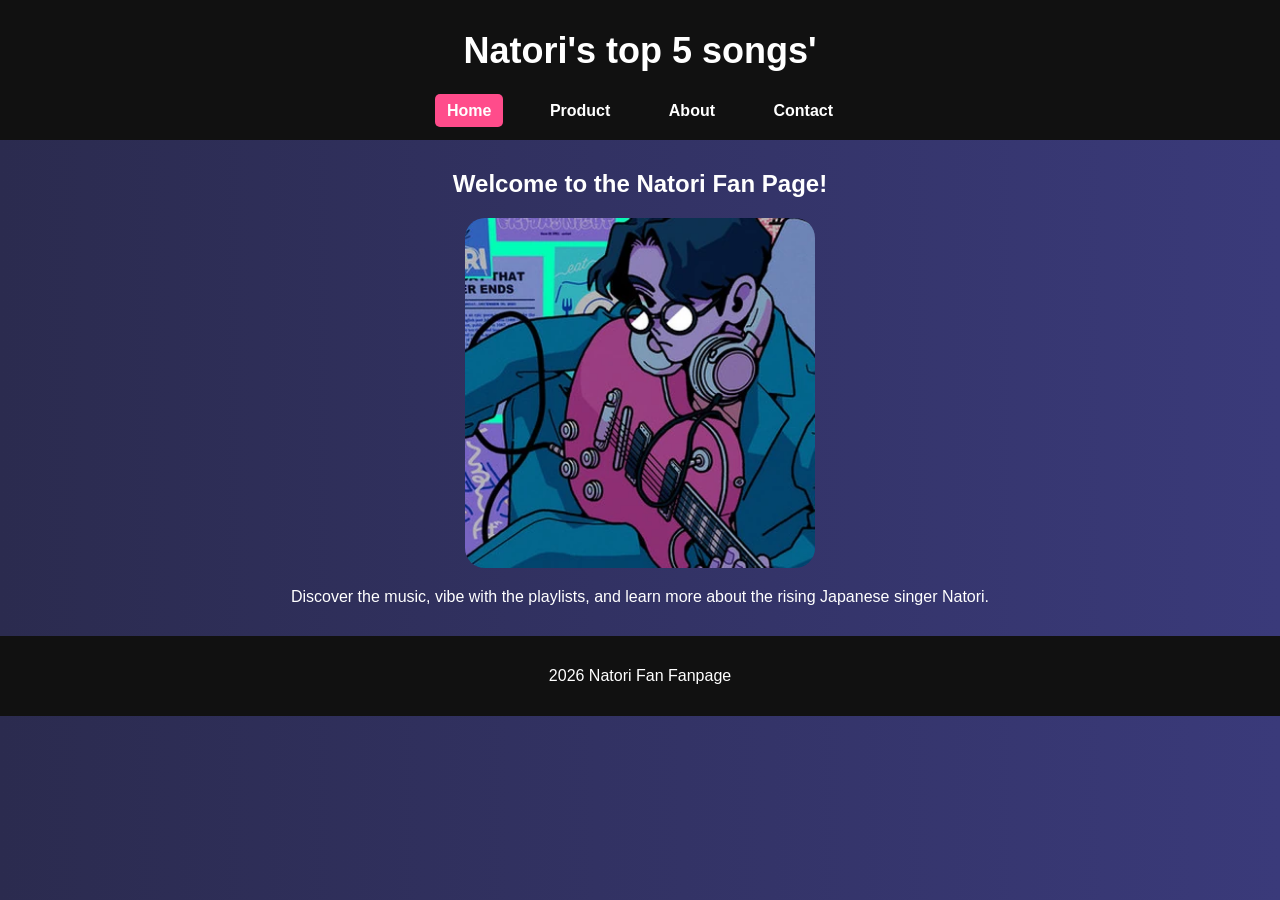
<file: index.html>
<!DOCTYPE html>
<html lang="en">
<head>
    <meta charset="UTF-8">
    <title>Natori Fan Page - Home</title>
    <link rel="stylesheet" href="index.css">
</head>
<body>

<header>
    <h1>Natori's top 5 songs'</h1>
    <nav>
        <a href="index.html" class="home">Home</a>
        <a href="product.html">Product</a>
        <a href="about.html">About</a>
        <a href="contact.html">Contact</a>
    </nav>
</header>

<main>
    <h2>Welcome to the Natori Fan Page!</h2>
    <img src="Natori_img.png">
    <p>Discover the music, vibe with the playlists, and learn more about the rising Japanese singer Natori.</p>
</main>

<footer>
    <p> 2026 Natori Fan Fanpage</p>
</footer>

</body>
</html>
</file>
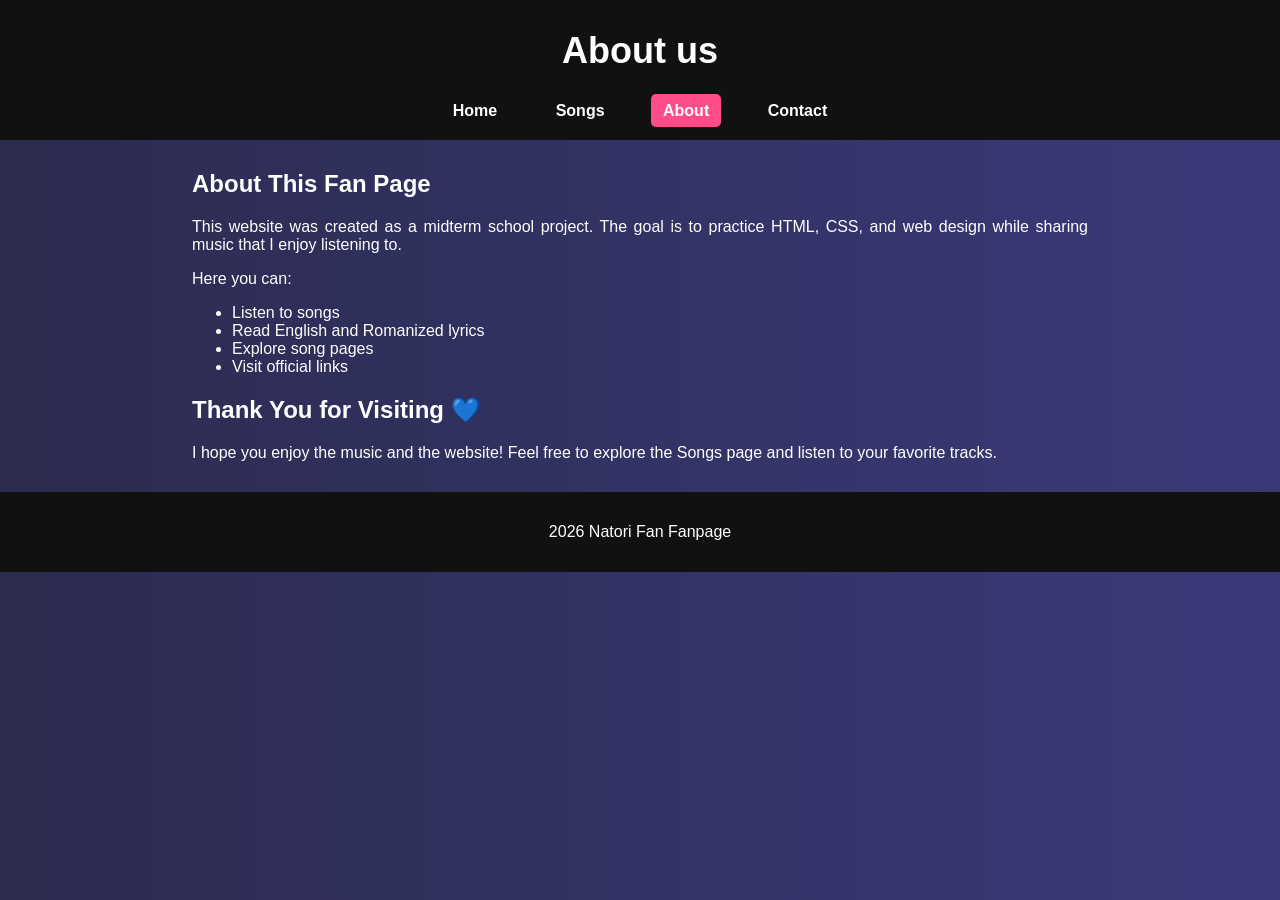
<file: about.html>
<!DOCTYPE html>
<html lang="en">
<head>
    <title>Natori Fan Page - About</title>
    <link rel="stylesheet" href="about.css">
</head>
<body>

<header>
    <h1>About us</h1>
    <nav>
        <a href="index.html">Home</a>
        <a href="product.html">Songs</a>
        <a href="about.html" class="about">About</a>
        <a href="contact.html">Contact</a>
    </nav>
</header>

<main>
    <section> 
        <h1>About This Fan Page</h1> 
        <p> 
            This website was created as a midterm school project. 
            The goal is to practice HTML, CSS, and web design while sharing music that I enjoy listening to. 
        </p> 

    <p> Here you can: </p> 

    <ul> 
        <li>Listen to songs</li> 
        <li>Read English and Romanized lyrics</li> 
        <li>Explore song pages</li> 
        <li>Visit official links</li> 
    </ul> 
    </section> 

    <section> 
        <h1>Thank You for Visiting 💙</h1> 
        <p> 
            I hope you enjoy the music and the website! Feel free to explore the Songs page and listen to your favorite tracks. 
        </p> 
    </section>
</main>

<footer>
    <p>2026 Natori Fan Fanpage</p>
</footer>

</body>
</html>
</file>
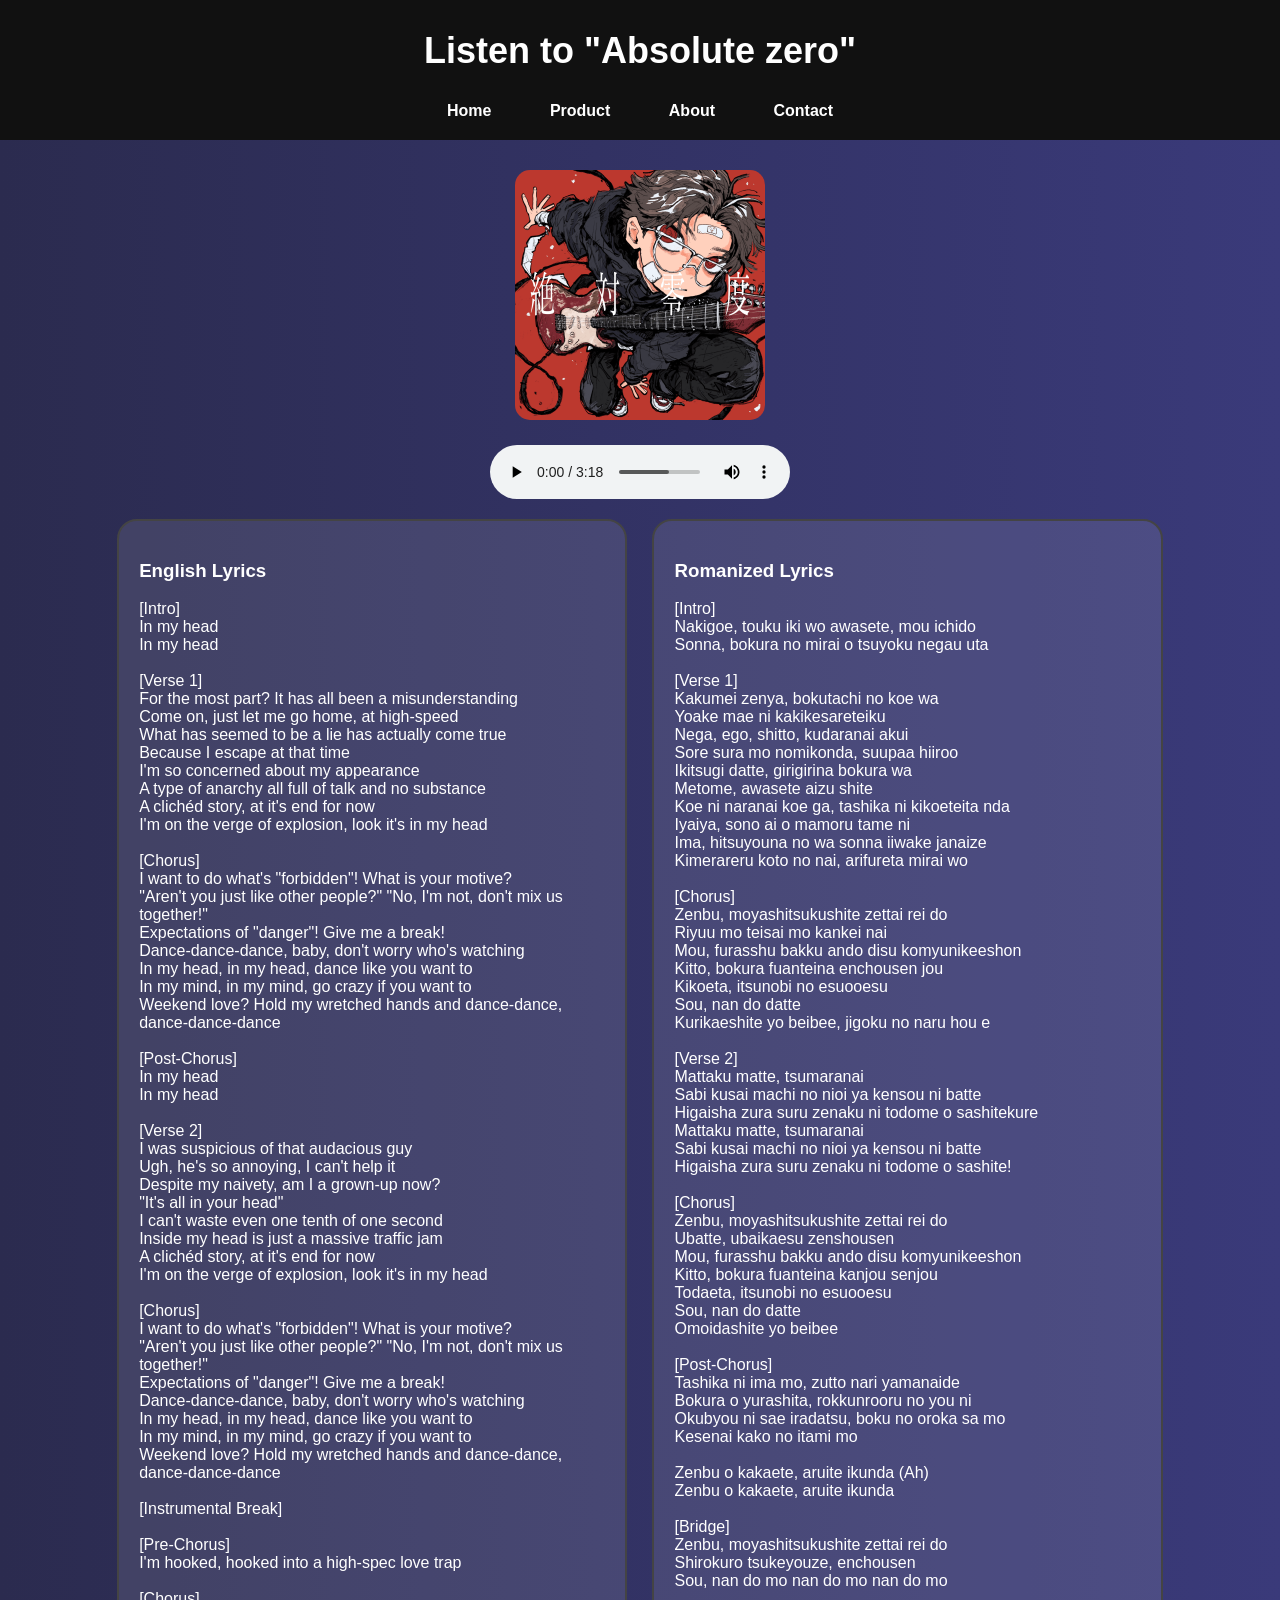
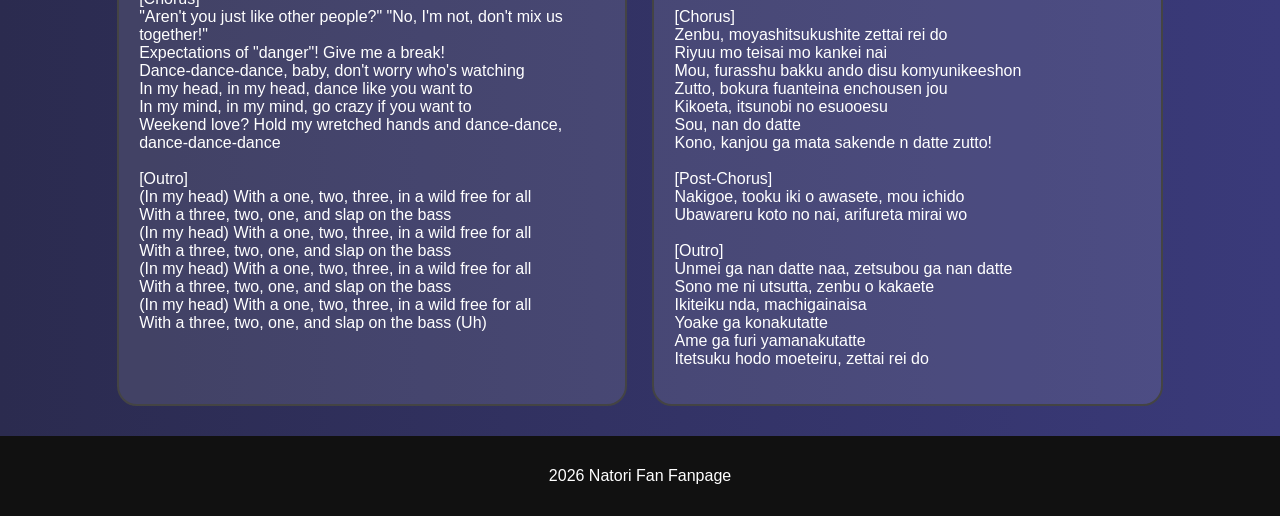
<file: Absolute zero.html>
<!DOCTYPE html>
<html lang="en">
<head>
    <title>Theater - Natori Fan Page</title>
    <link rel="stylesheet" href="lyrics1.css">
</head>
<body>

<header>
    <h1>Listen to "Absolute zero"</h1>
    <nav>
        <a href="index.html">Home</a>
        <a href="product.html">Product</a>
        <a href="about.html">About</a>
        <a href="contact.html">Contact</a>
    </nav>
</header>



<main>
    <img src="Absolute zero_img.png">
    <audio controls>
        <source src="natori - Absolute Zero.mp3" type="audio/mpeg">
    </audio>

    <div class="lyrics">
    
        <div class="lyrics-box">
            <h3>English Lyrics</h3>
            <p>
[Intro]<br>
In my head <br>
In my head <br>
<br>
[Verse 1]<br>
For the most part? It has all been a misunderstanding<br>
Come on, just let me go home, at high-speed<br>
What has seemed to be a lie has actually come true<br>
Because I escape at that time<br>
I'm so concerned about my appearance<br>
A type of anarchy all full of talk and no substance<br>
A clichéd story, at it's end for now<br>
I'm on the verge of explosion, look it's in my head<br>
<br>
[Chorus]<br>
I want to do what's "forbidden"! What is your motive?<br>
"Aren't you just like other people?" "No, I'm not, don't mix us together!"<br>
Expectations of "danger"! Give me a break!<br>
Dance-dance-dance, baby, don't worry who's watching<br>
In my head, in my head, dance like you want to<br>
In my mind, in my mind, go crazy if you want to<br>
Weekend love? Hold my wretched hands and dance-dance, dance-dance-dance<br>
<br>
[Post-Chorus]<br>
In my head<br>
In my head<br>
<br>
[Verse 2]<br>
I was suspicious of that audacious guy<br>
Ugh, he's so annoying, I can't help it<br>
Despite my naivety, am I a grown-up now?<br>
"It's all in your head"<br>
I can't waste even one tenth of one second<br>
Inside my head is just a massive traffic jam<br>
A clichéd story, at it's end for now<br>
I'm on the verge of explosion, look it's in my head<br>
<br>
[Chorus]<br>
I want to do what's "forbidden"! What is your motive?<br>
"Aren't you just like other people?" "No, I'm not, don't mix us together!"<br>
Expectations of "danger"! Give me a break!<br>
Dance-dance-dance, baby, don't worry who's watching<br>
In my head, in my head, dance like you want to<br>
In my mind, in my mind, go crazy if you want to<br>
Weekend love? Hold my wretched hands and dance-dance, dance-dance-dance<br>
<br>
[Instrumental Break]<br>
<br>
[Pre-Chorus]<br>
I'm hooked, hooked into a high-spec love trap<br>
<br>
[Chorus]<br>
"Aren't you just like other people?" "No, I'm not, don't mix us together!"<br>
Expectations of "danger"! Give me a break!<br>
Dance-dance-dance, baby, don't worry who's watching<br>
In my head, in my head, dance like you want to<br>
In my mind, in my mind, go crazy if you want to<br>
Weekend love? Hold my wretched hands and dance-dance, dance-dance-dance<br>
<br>
[Outro]<br>
(In my head) With a one, two, three, in a wild free for all<br>
With a three, two, one, and slap on the bass<br>
(In my head) With a one, two, three, in a wild free for all<br>
With a three, two, one, and slap on the bass<br>
(In my head) With a one, two, three, in a wild free for all<br>
With a three, two, one, and slap on the bass<br>
(In my head) With a one, two, three, in a wild free for all<br>
With a three, two, one, and slap on the bass (Uh)
            </p>
        </div>

        <div class="lyrics-box">
            <h3>Romanized Lyrics</h3>
            <p>
[Intro]<br>
Nakigoe, touku iki wo awasete, mou ichido<br>
Sonna, bokura no mirai o tsuyoku negau uta<br>
<br>
[Verse 1]<br>
Kakumei zenya, bokutachi no koe wa<br>
Yoake mae ni kakikesareteiku<br>
Nega, ego, shitto, kudaranai akui<br>
Sore sura mo nomikonda, suupaa hiiroo<br>
Ikitsugi datte, girigirina bokura wa<br>
Metome, awasete aizu shite<br>
Koe ni naranai koe ga, tashika ni kikoeteita nda<br>
Iyaiya, sono ai o mamoru tame ni<br>
Ima, hitsuyouna no wa sonna iiwake janaize<br>
Kimerareru koto no nai, arifureta mirai wo<br>
<br>
[Chorus]<br>
Zenbu, moyashitsukushite zettai rei do<br>
Riyuu mo teisai mo kankei nai<br>
Mou, furasshu bakku ando disu komyunikeeshon<br>
Kitto, bokura fuanteina enchousen jou<br>
Kikoeta, itsunobi no esuooesu<br>
Sou, nan do datte<br>
Kurikaeshite yo beibee, jigoku no naru hou e<br>
<br>
[Verse 2]<br>
Mattaku matte, tsumaranai<br>
Sabi kusai machi no nioi ya kensou ni batte<br>
Higaisha zura suru zenaku ni todome o sashitekure<br>
Mattaku matte, tsumaranai<br>
Sabi kusai machi no nioi ya kensou ni batte<br>
Higaisha zura suru zenaku ni todome o sashite!<br>
<br>
[Chorus]<br>
Zenbu, moyashitsukushite zettai rei do<br>
Ubatte, ubaikaesu zenshousen<br>
Mou, furasshu bakku ando disu komyunikeeshon<br>
Kitto, bokura fuanteina kanjou senjou<br>
Todaeta, itsunobi no esuooesu<br>
Sou, nan do datte<br>
Omoidashite yo beibee<br>
<br>
[Post-Chorus]<br>
Tashika ni ima mo, zutto nari yamanaide<br>
Bokura o yurashita, rokkunrooru no you ni<br>
Okubyou ni sae iradatsu, boku no oroka sa mo<br>
Kesenai kako no itami mo<br><br>
Zenbu o kakaete, aruite ikunda (Ah)<br>
Zenbu o kakaete, aruite ikunda<br>
<br>
[Bridge]<br>
Zenbu, moyashitsukushite zettai rei do<br>
Shirokuro tsukeyouze, enchousen<br>
Sou, nan do mo nan do mo nan do mo<br>
<br>
[Chorus]<br>
Zenbu, moyashitsukushite zettai rei do<br>
Riyuu mo teisai mo kankei nai<br>
Mou, furasshu bakku ando disu komyunikeeshon<br>
Zutto, bokura fuanteina enchousen jou<br>
Kikoeta, itsunobi no esuooesu<br>
Sou, nan do datte<br>
Kono, kanjou ga mata sakende n datte zutto!<br>
<br>
[Post-Chorus]<br>
Nakigoe, tooku iki o awasete, mou ichido<br>
Ubawareru koto no nai, arifureta mirai wo<br>
<br>
[Outro]<br>
Unmei ga nan datte naa, zetsubou ga nan datte<br>
Sono me ni utsutta, zenbu o kakaete<br>
Ikiteiku nda, machigainaisa<br>
Yoake ga konakutatte<br>
Ame ga furi yamanakutatte<br>
Itetsuku hodo moeteiru, zettai rei do
            </p>
        </div>
        
   </div>

</main>

<footer>
    <p>2026 Natori Fan Fanpage</p>
</footer>

</body>
</html>
</file>
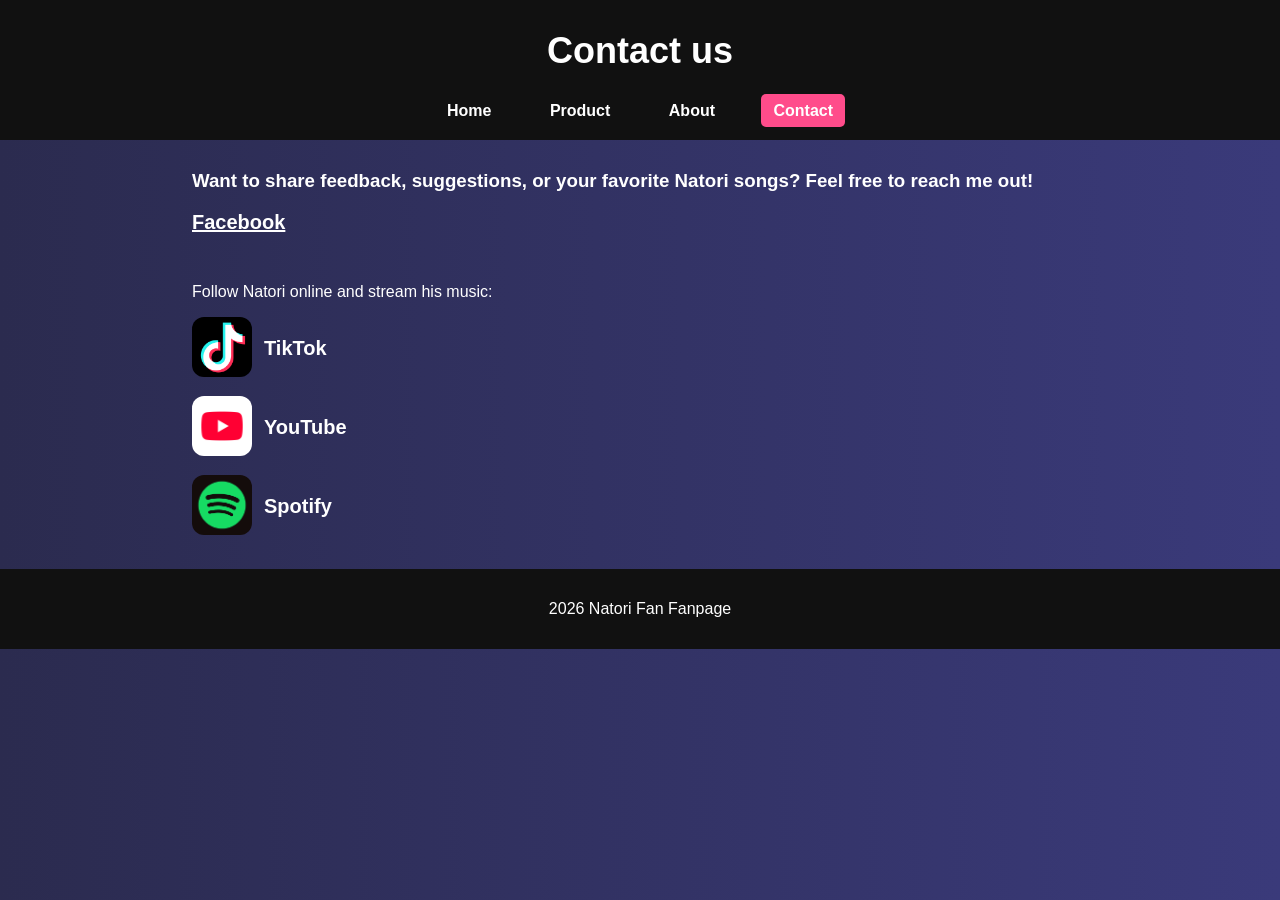
<file: contact.html>
<!DOCTYPE html>
<html lang="en">
<head>
    <title>Natori Fan Page - Contact</title>
    <link rel="stylesheet" href="contact.css">
</head>
<body>

<header>
    <h1>Contact us</h1>
    <nav>
        <a href="index.html">Home</a>
        <a href="product.html">Product</a>
        <a href="about.html">About</a>
        <a href="contact.html" class="contact">Contact</a>
    </nav>
</header>

<main>
    <section>
        <h3> 
            Want to share feedback, suggestions, or your favorite Natori songs? 
            Feel free to reach me out!
        </h3>
        <div class="link">
            <a href="https://www.facebook.com/ellyson.daria" target="_blank" class="facebook">Facebook</a>
        </div>
    </section>
        <br>
    <section>
        <p>Follow Natori online and stream his music:</p>
        <div class="link">
            <a href="https://www.tiktok.com/@siritoriyowai_?is_from_webapp=1&sender_device=pc" target="_blank">
            <img src="tiktok_img.png"></a>
            <a href="https://www.tiktok.com/@siritoriyowai_?is_from_webapp=1&sender_device=pc" class="click" target="_blank">TikTok</a>
        </div>

        <div class="link">
            <a href="https://youtube.com/@siritoriyowai_?si=yeephScNcN_RqMxP" target="_blank">
            <img src="youtube_img.png">
            <a href="https://youtube.com/@siritoriyowai_?si=yeephScNcN_RqMxP" target="_blank" class="click">YouTube</a>
        </div>    
        
        <div class="link">
            <a href="https://open.spotify.com/artist/6WmXWHmfBMhupyIs8MSqtu?si=BKI0nerkRLaHM742mf6SQQ" target="_blank">
            <img src="spotify_img.png">
            <a href="https://open.spotify.com/artist/6WmXWHmfBMhupyIs8MSqtu?si=BKI0nerkRLaHM742mf6SQQ" class="click" target="_blank">Spotify</a>
        </div>
    </section>
</main>

<footer>
    <p>2026 Natori Fan Fanpage</p>
</footer>

</body>
</html>
</file>
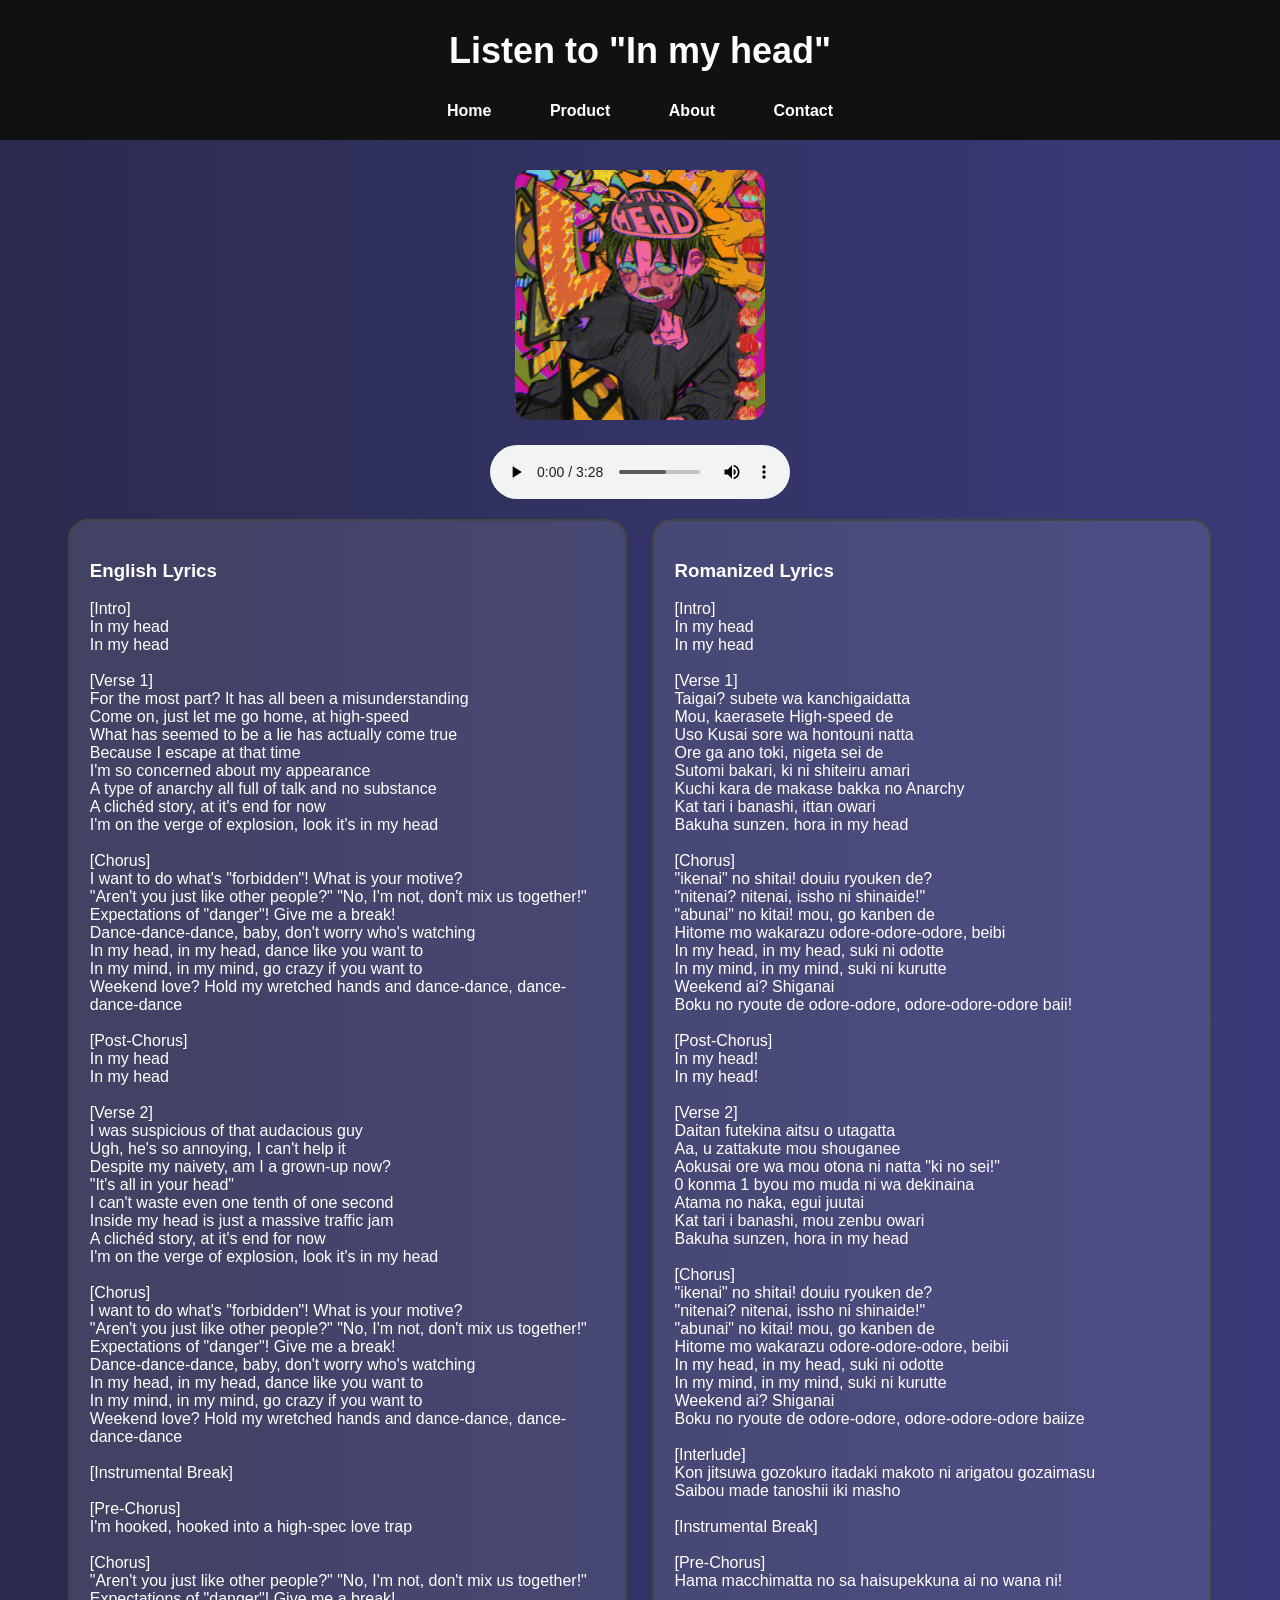
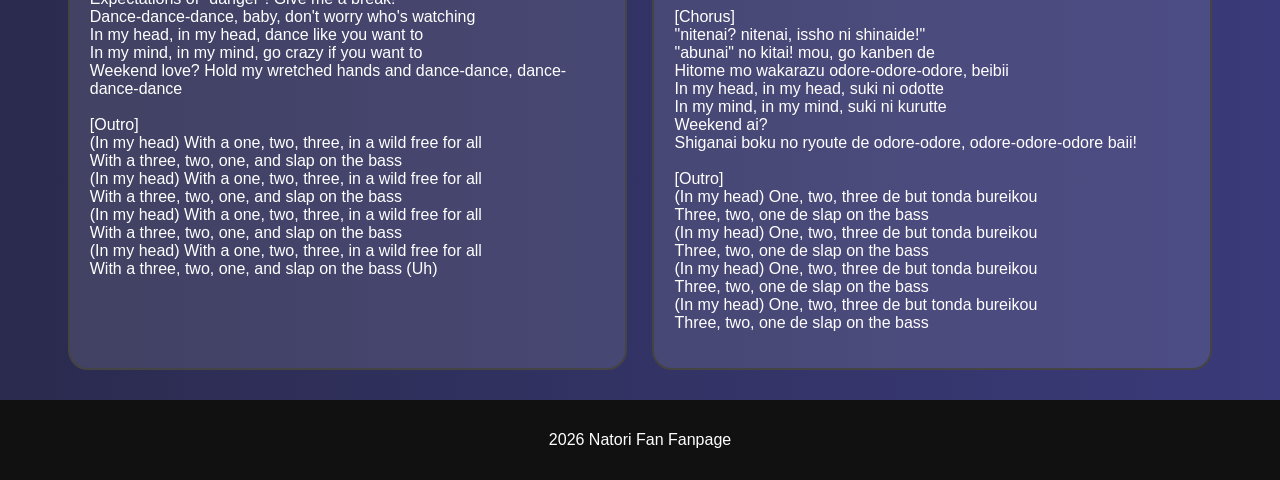
<file: In my head.html>
<!DOCTYPE html>
<html lang="en">
<head>
    <title>Theater - Natori Fan Page</title>
    <link rel="stylesheet" href="lyrics1.css">
</head>
<body>

<header>
    <h1>Listen to "In my head"</h1>
    <nav>
        <a href="index.html">Home</a>
        <a href="product.html">Product</a>
        <a href="about.html">About</a>
        <a href="contact.html">Contact</a>
    </nav>
</header>



<main>
    <img src="In my head_img.png">
    <audio controls>
        <source src="natori - IN_MY_HEAD.mp3" type="audio/mpeg">
    </audio>

    <div class="lyrics">
    
        <div class="lyrics-box">
            <h3>English Lyrics</h3>
            <p>
[Intro]<br>
In my head <br>
In my head <br>
<br>
[Verse 1]<br>
For the most part? It has all been a misunderstanding<br>
Come on, just let me go home, at high-speed<br>
What has seemed to be a lie has actually come true<br>
Because I escape at that time<br>
I'm so concerned about my appearance<br>
A type of anarchy all full of talk and no substance<br>
A clichéd story, at it's end for now<br>
I'm on the verge of explosion, look it's in my head<br>
<br>
[Chorus]<br>
I want to do what's "forbidden"! What is your motive?<br>
"Aren't you just like other people?" "No, I'm not, don't mix us together!"<br>
Expectations of "danger"! Give me a break!<br>
Dance-dance-dance, baby, don't worry who's watching<br>
In my head, in my head, dance like you want to<br>
In my mind, in my mind, go crazy if you want to<br>
Weekend love? Hold my wretched hands and dance-dance, dance-dance-dance<br>
<br>
[Post-Chorus]<br>
In my head<br>
In my head<br>
<br>
[Verse 2]<br>
I was suspicious of that audacious guy<br>
Ugh, he's so annoying, I can't help it<br>
Despite my naivety, am I a grown-up now?<br>
"It's all in your head"<br>
I can't waste even one tenth of one second<br>
Inside my head is just a massive traffic jam<br>
A clichéd story, at it's end for now<br>
I'm on the verge of explosion, look it's in my head<br>
<br>
[Chorus]<br>
I want to do what's "forbidden"! What is your motive?<br>
"Aren't you just like other people?" "No, I'm not, don't mix us together!"<br>
Expectations of "danger"! Give me a break!<br>
Dance-dance-dance, baby, don't worry who's watching<br>
In my head, in my head, dance like you want to<br>
In my mind, in my mind, go crazy if you want to<br>
Weekend love? Hold my wretched hands and dance-dance, dance-dance-dance<br>
<br>
[Instrumental Break]<br>
<br>
[Pre-Chorus]<br>
I'm hooked, hooked into a high-spec love trap<br>
<br>
[Chorus]<br>
"Aren't you just like other people?" "No, I'm not, don't mix us together!"<br>
Expectations of "danger"! Give me a break!<br>
Dance-dance-dance, baby, don't worry who's watching<br>
In my head, in my head, dance like you want to<br>
In my mind, in my mind, go crazy if you want to<br>
Weekend love? Hold my wretched hands and dance-dance, dance-dance-dance<br>
<br>
[Outro]<br>
(In my head) With a one, two, three, in a wild free for all<br>
With a three, two, one, and slap on the bass<br>
(In my head) With a one, two, three, in a wild free for all<br>
With a three, two, one, and slap on the bass<br>
(In my head) With a one, two, three, in a wild free for all<br>
With a three, two, one, and slap on the bass<br>
(In my head) With a one, two, three, in a wild free for all<br>
With a three, two, one, and slap on the bass (Uh)
            </p>
        </div>

        <div class="lyrics-box">
            <h3>Romanized Lyrics</h3>
            <p>
[Intro]<br>
In my head <br>
In my head <br>
<br>
[Verse 1]<br>
Taigai? subete wa kanchigaidatta<br>
Mou, kaerasete High-speed de<br>
Uso Kusai sore wa hontouni natta<br>
Ore ga ano toki, nigeta sei de<br>
Sutomi bakari, ki ni shiteiru amari<br>
Kuchi kara de makase bakka no Anarchy<br>
Kat tari i banashi, ittan owari<br>
Bakuha sunzen. hora in my head<br>
<br>
[Chorus]<br>
"ikenai" no shitai! douiu ryouken de?<br>
"nitenai? nitenai, issho ni shinaide!"<br>
"abunai" no kitai! mou, go kanben de<br>
Hitome mo wakarazu odore-odore-odore, beibi<br>
In my head, in my head, suki ni odotte<br>
In my mind, in my mind, suki ni kurutte<br>
Weekend ai? Shiganai<br>
Boku no ryoute de odore-odore, odorе-odore-odore baii!<br>
<br>
[Post-Chorus]<br>
In my head!<br>
In my hеad!<br>
<br>
[Verse 2]<br>
Daitan futekina aitsu o utagatta<br>
Aa, u zattakute mou shouganee<br>
Aokusai ore wa mou otona ni natta "ki no sei!"<br>
0 konma 1 byou mo muda ni wa dekinaina<br>
Atama no naka, egui juutai<br>
Kat tari i banashi, mou zenbu owari<br>
Bakuha sunzen, hora in my head<br>
<br>
[Chorus]<br>
"ikenai" no shitai! douiu ryouken de?<br>
"nitenai? nitenai, issho ni shinaide!"<br>
"abunai" no kitai! mou, go kanben de<br>
Hitome mo wakarazu odore-odore-odore, beibii<br>
In my head, in my head, suki ni odotte<br>
In my mind, in my mind, suki ni kurutte<br>
Weekend ai? Shiganai<br>
Boku no ryoute de odore-odore, odore-odore-odore baiize<br>
<br>
[Interlude]<br>
Kon jitsuwa gozokuro itadaki makoto ni arigatou gozaimasu<br>
Saibou made tanoshii iki masho<br>
<br>
[Instrumental Break]<br>
<br>
[Pre-Chorus]<br>
Hama macchimatta no sa haisupekkuna ai no wana ni!<br>
<br>
[Chorus]<br>
"nitenai? nitenai, issho ni shinaide!"<br>
"abunai" no kitai! mou, go kanben de<br>
Hitome mo wakarazu odore-odore-odore, beibii<br>
In my head, in my head, suki ni odotte<br>
In my mind, in my mind, suki ni kurutte<br>
Weekend ai?<br>
Shiganai boku no ryoute de odore-odore, odore-odore-odore baii!<br>
<br>
[Outro]<br>
(In my head) One, two, three de but tonda bureikou<br>
Three, two, one de slap on the bass<br>
(In my head) One, two, three de but tonda bureikou<br>
Three, two, one de slap on the bass<br>
(In my head) One, two, three de but tonda bureikou<br>
Three, two, one de slap on the bass<br>
(In my head) One, two, three de but tonda bureikou<br>
Three, two, one de slap on the bass
            </p>
        </div>
        
   </div>

</main>

<footer>
    <p>2026 Natori Fan Fanpage</p>
</footer>

</body>
</html>
</file>
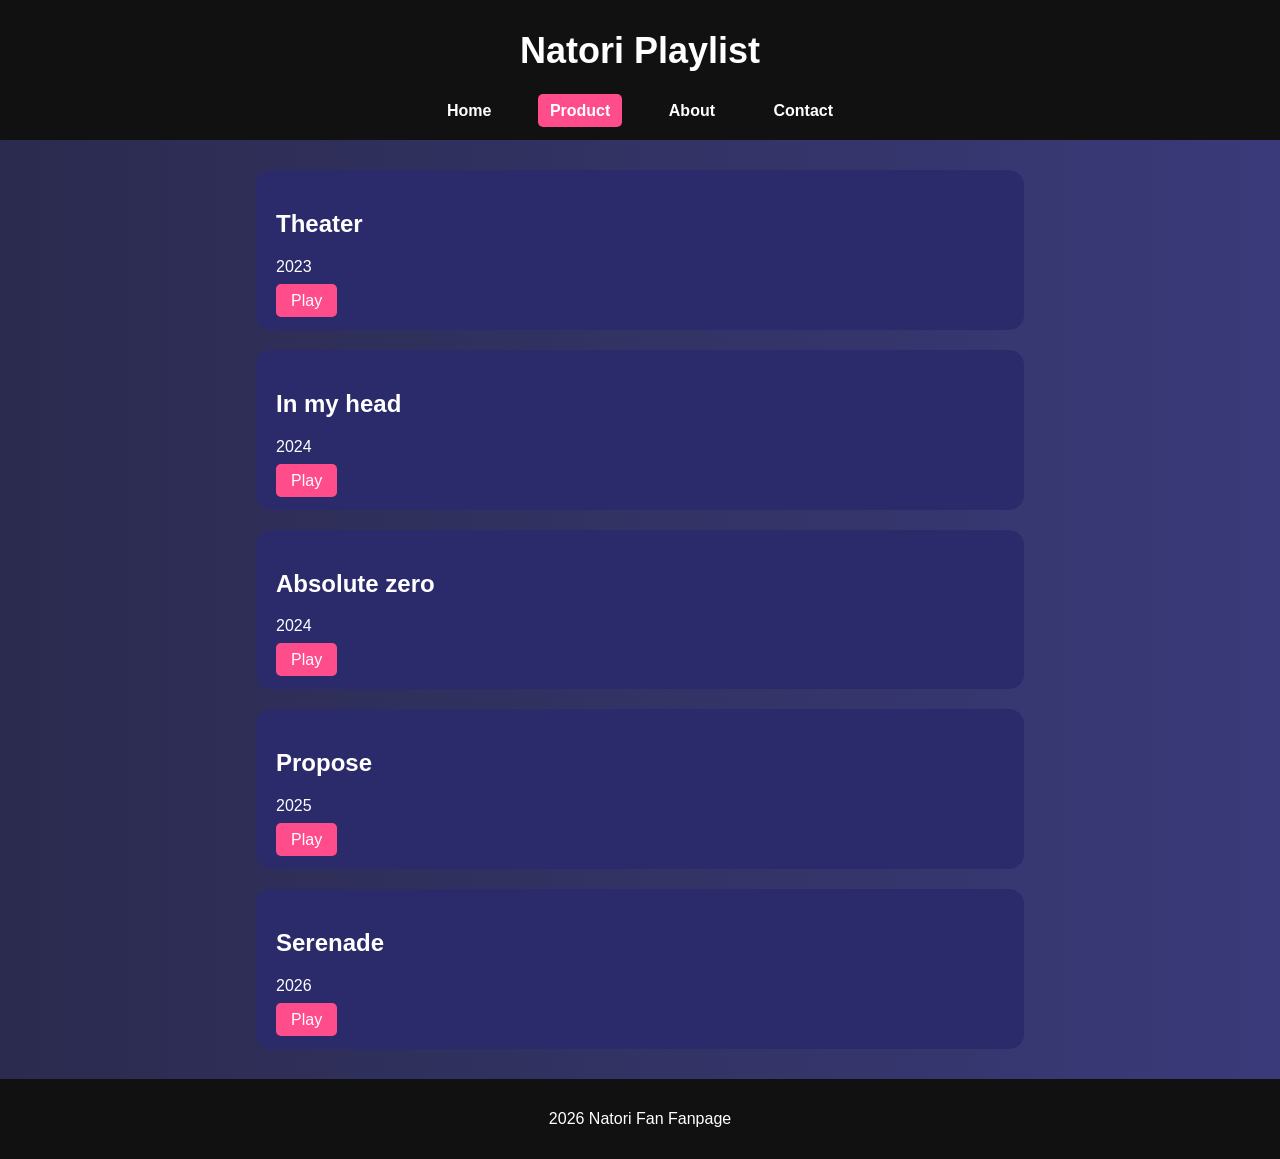
<file: product.html>
<!DOCTYPE html>
<html lang="en">
<head>
    <meta charset="UTF-8">
    <title>Natori Fan Page - Songs</title>
    <link rel="stylesheet" href="songs.css">
</head>
<body>

<header>
    <h1>Natori Playlist</h1>
    <nav>
        <a href="index.html">Home</a>
        <a href="product.html" class="product">Product</a>
        <a href="about.html">About</a>
        <a href="contact.html">Contact</a>
    </nav>
</header>

<main>
    <div class="song">
        <h2>Theater</h2>
        <p>2023</p>
        <a href="Theater.html" class="button">Play</a>
    </div>

    <div class="song">
        <h2>In my head</h2>
        <p>2024</p>
        <a href="In my head.html" class="button">Play</a>
    </div>

    <div class="song">
        <h2>Absolute zero</h2>
        <p>2024</p>
        <a href="Absolute zero.html" class="button">Play</a>
    </div>

    <div class="song">
        <h2>Propose</h2>
        <p>2025</p>
        <a href="Propose.html" class="button">Play</a>
    </div>

    <div class="song">
        <h2>Serenade</h2>
        <p>2026</p>
        <a href="Serenade.html" class="button">Play</a>
    </div>

    

</main>

<footer>
    <p>2026 Natori Fan Fanpage</p>
</footer>

</body>
</html>
</file>
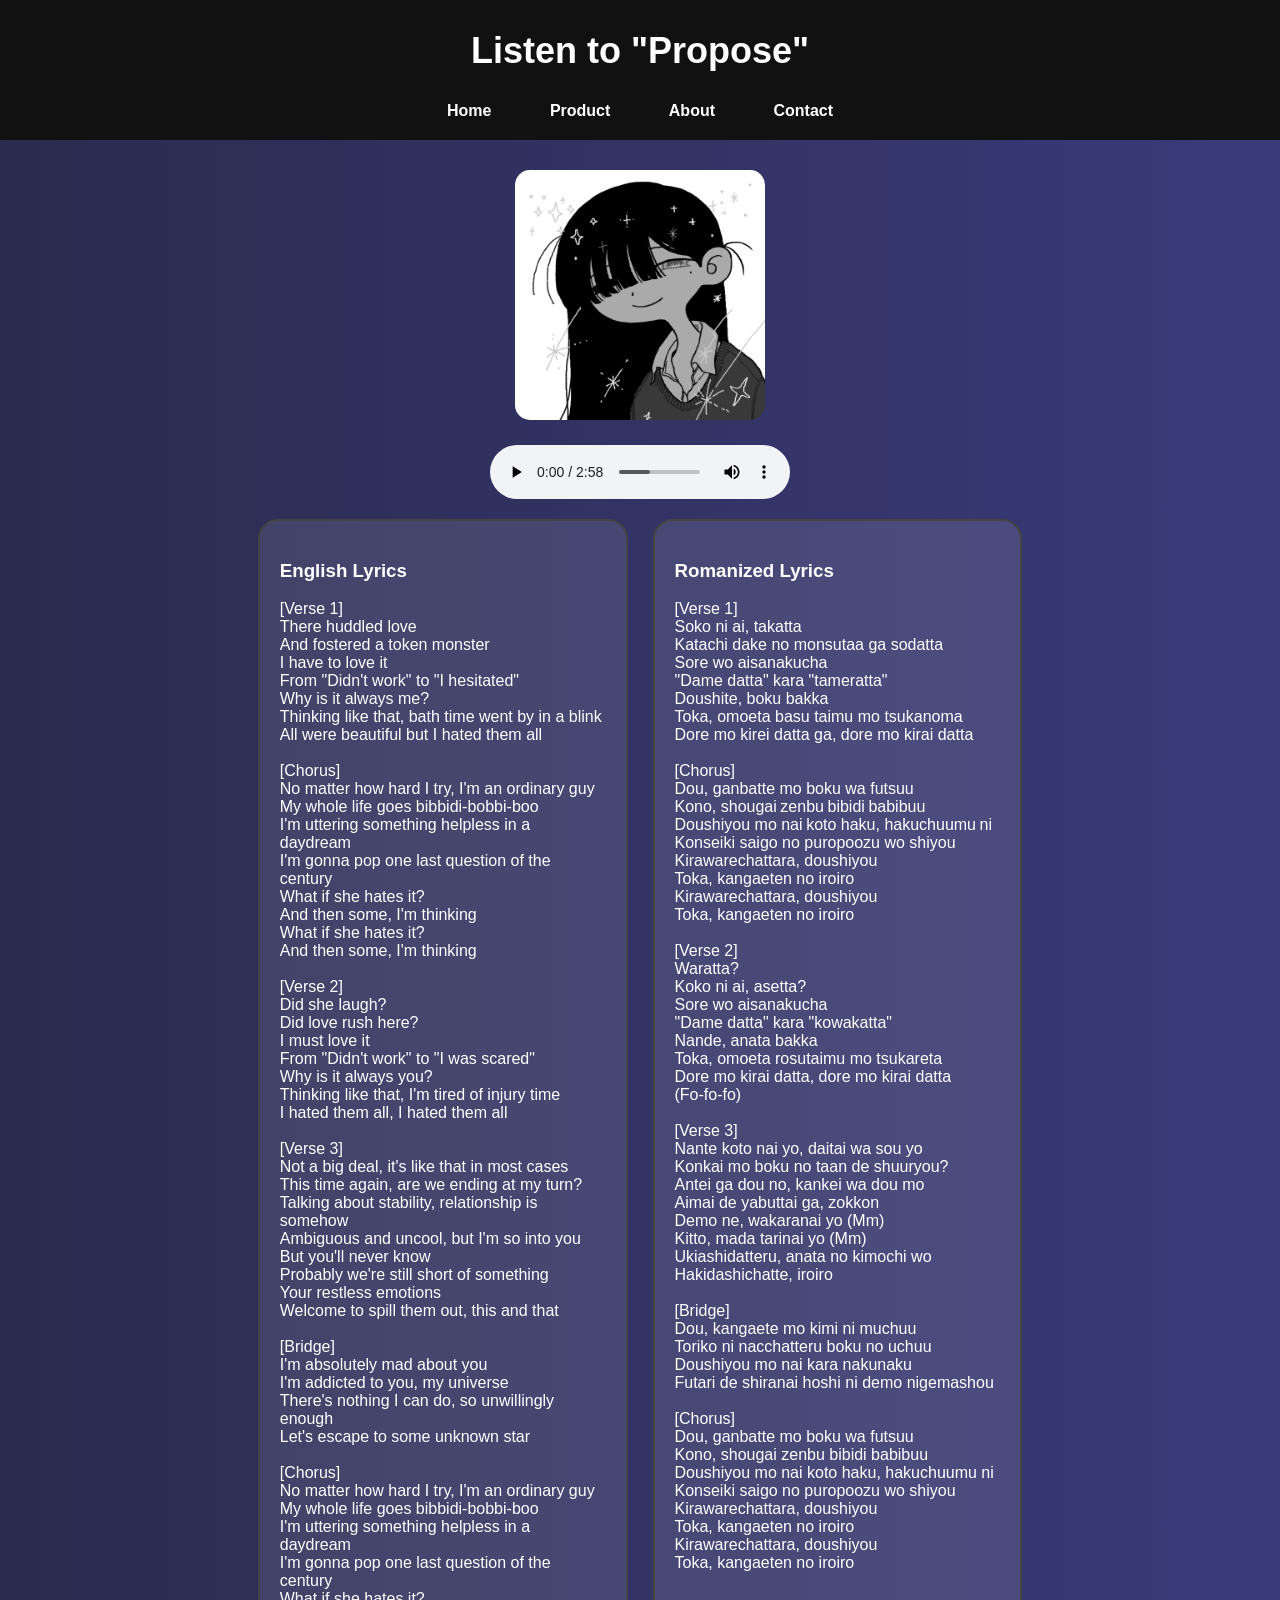
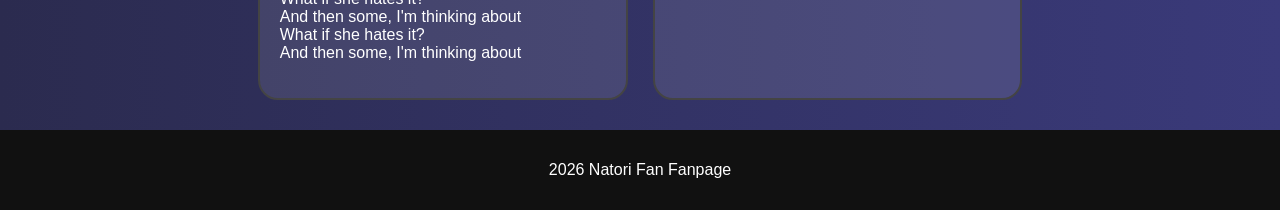
<file: Propose.html>
<!DOCTYPE html>
<html lang="en">
<head>
    <title>Theater - Natori Fan Page</title>
    <link rel="stylesheet" href="lyrics1.css">
</head>
<body>

<header>
    <h1>Listen to "Propose"</h1>
    <nav>
        <a href="index.html">Home</a>
        <a href="product.html">Product</a>
        <a href="about.html">About</a>
        <a href="contact.html">Contact</a>
    </nav>
</header>



<main>
    <img src="Propose_img.png">
    <audio controls>
    <source src="natori - Propose.mp3" type="audio/mpeg">
</audio>


    <div class="lyrics">
 
        <div class="lyrics-box">
            <h3>English Lyrics</h3>
            <p>
[Verse 1]<br>
There huddled love<br>
And fostered a token monster<br>
I have to love it<br>
From "Didn't work" to "I hesitated"<br>
Why is it always me?<br>
Thinking like that, bath time went by in a blink<br>
All were beautiful but I hated them all<br>
<br>
[Chorus]<br>
No matter how hard I try, I'm an ordinary guy<br>
My whole life goes bibbidi-bobbi-boo<br>
I'm uttering something helpless in a daydream<br>
I'm gonna pop one last question of the century<br>
What if she hates it?<br>
And then some, I'm thinking<br>
What if she hates it?<br>
And then some, I'm thinking<br>
<br>
[Verse 2]<br>
Did she laugh?<br>
Did love rush here?<br>
I must love it<br>
From "Didn't work" to "I was scared"<br>
Why is it always you?<br>
Thinking like that, I'm tired of injury time<br>
I hated them all, I hated them all<br>
<br>
[Verse 3]<br>
Not a big deal, it's like that in most cases<br>
This time again, are we ending at my turn?<br>
Talking about stability, relationship is somehow<br>
Ambiguous and uncool, but I'm so into you<br>
But you'll never know<br>
Probably we're still short of something<br>
Your restless emotions<br>
Welcome to spill them out, this and that<br>
<br>
[Bridge]<br>
I'm absolutely mad about you<br>
I'm addicted to you, my universe<br>
There's nothing I can do, so unwillingly enough<br>
Let's escape to some unknown star<br>
<br>
[Chorus]<br>
No matter how hard I try, I'm an ordinary guy<br>
My whole life goes bibbidi-bobbi-boo<br>
I'm uttering something helpless in a daydream<br>
I'm gonna pop one last question of the century<br>
What if she hates it?<br>
And then some, I'm thinking about<br>
What if she hates it?<br>
And then some, I'm thinking about
            </p>
        </div>

        <div class="lyrics-box">
            <h3>Romanized Lyrics</h3>
            <p>
[Verse 1]<br>
Soko ni ai, takatta<br>
Katachi dake no monsutaa ga sodatta<br>
Sore wo aisanakucha<br>
"Dame datta" kara "tameratta"<br>
Doushite, boku bakka<br>
Toka, omoeta basu taimu mo tsukanoma<br>
Dore mo kirei datta ga, dore mo kirai datta<br>
<br>
[Chorus]<br>
Dou, ganbatte mo boku wa futsuu<br>
Kono, shougai zenbu bibidi babibuu<br>
Doushiyou mo nai koto haku, hakuchuumu ni<br>
Konseiki saigo no puropoozu wo shiyou<br>
Kirawarechattara, doushiyou<br>
Toka, kangaeten no iroiro<br>
Kirawarechattara, doushiyou<br>
Toka, kangaeten no iroiro<br>
<br>
[Verse 2]<br>
Waratta?<br>
Koko ni ai, asetta?<br>
Sore wo aisanakucha<br>
"Dame datta" kara "kowakatta"<br>
Nande, anata bakka<br>
Toka, omoeta rosutaimu mo tsukareta<br>
Dore mo kirai datta, dore mo kirai datta<br>
(Fo-fo-fo)<br>
<br>
[Verse 3]<br>
Nante koto nai yo, daitai wa sou yo<br>
Konkai mo boku no taan de shuuryou?<br>
Antei ga dou no, kankei wa dou mo<br>
Aimai de yabuttai ga, zokkon<br>
Demo ne, wakaranai yo (Mm)<br>
Kitto, mada tarinai yo (Mm)<br>
Ukiashidatteru, anata no kimochi wo<br>
Hakidashichatte, iroiro<br>
<br>
[Bridge]<br>
Dou, kangaete mo kimi ni muchuu<br>
Toriko ni nacchatteru boku no uchuu<br>
Doushiyou mo nai kara nakunaku<br>
Futari de shiranai hoshi ni demo nigemashou<br>
<br>
[Chorus]<br>
Dou, ganbatte mo boku wa futsuu<br>
Kono, shougai zenbu bibidi babibuu<br>
Doushiyou mo nai koto haku, hakuchuumu ni<br>
Konseiki saigo no puropoozu wo shiyou<br>
Kirawarechattara, doushiyou<br>
Toka, kangaeten no iroiro<br>
Kirawarechattara, doushiyou<br>
Toka, kangaeten no iroiro
            </p>
        </div>

    </div>    

</main>

<footer>
    <p>2026 Natori Fan Fanpage</p>
</footer>

</body>
</html>
</file>
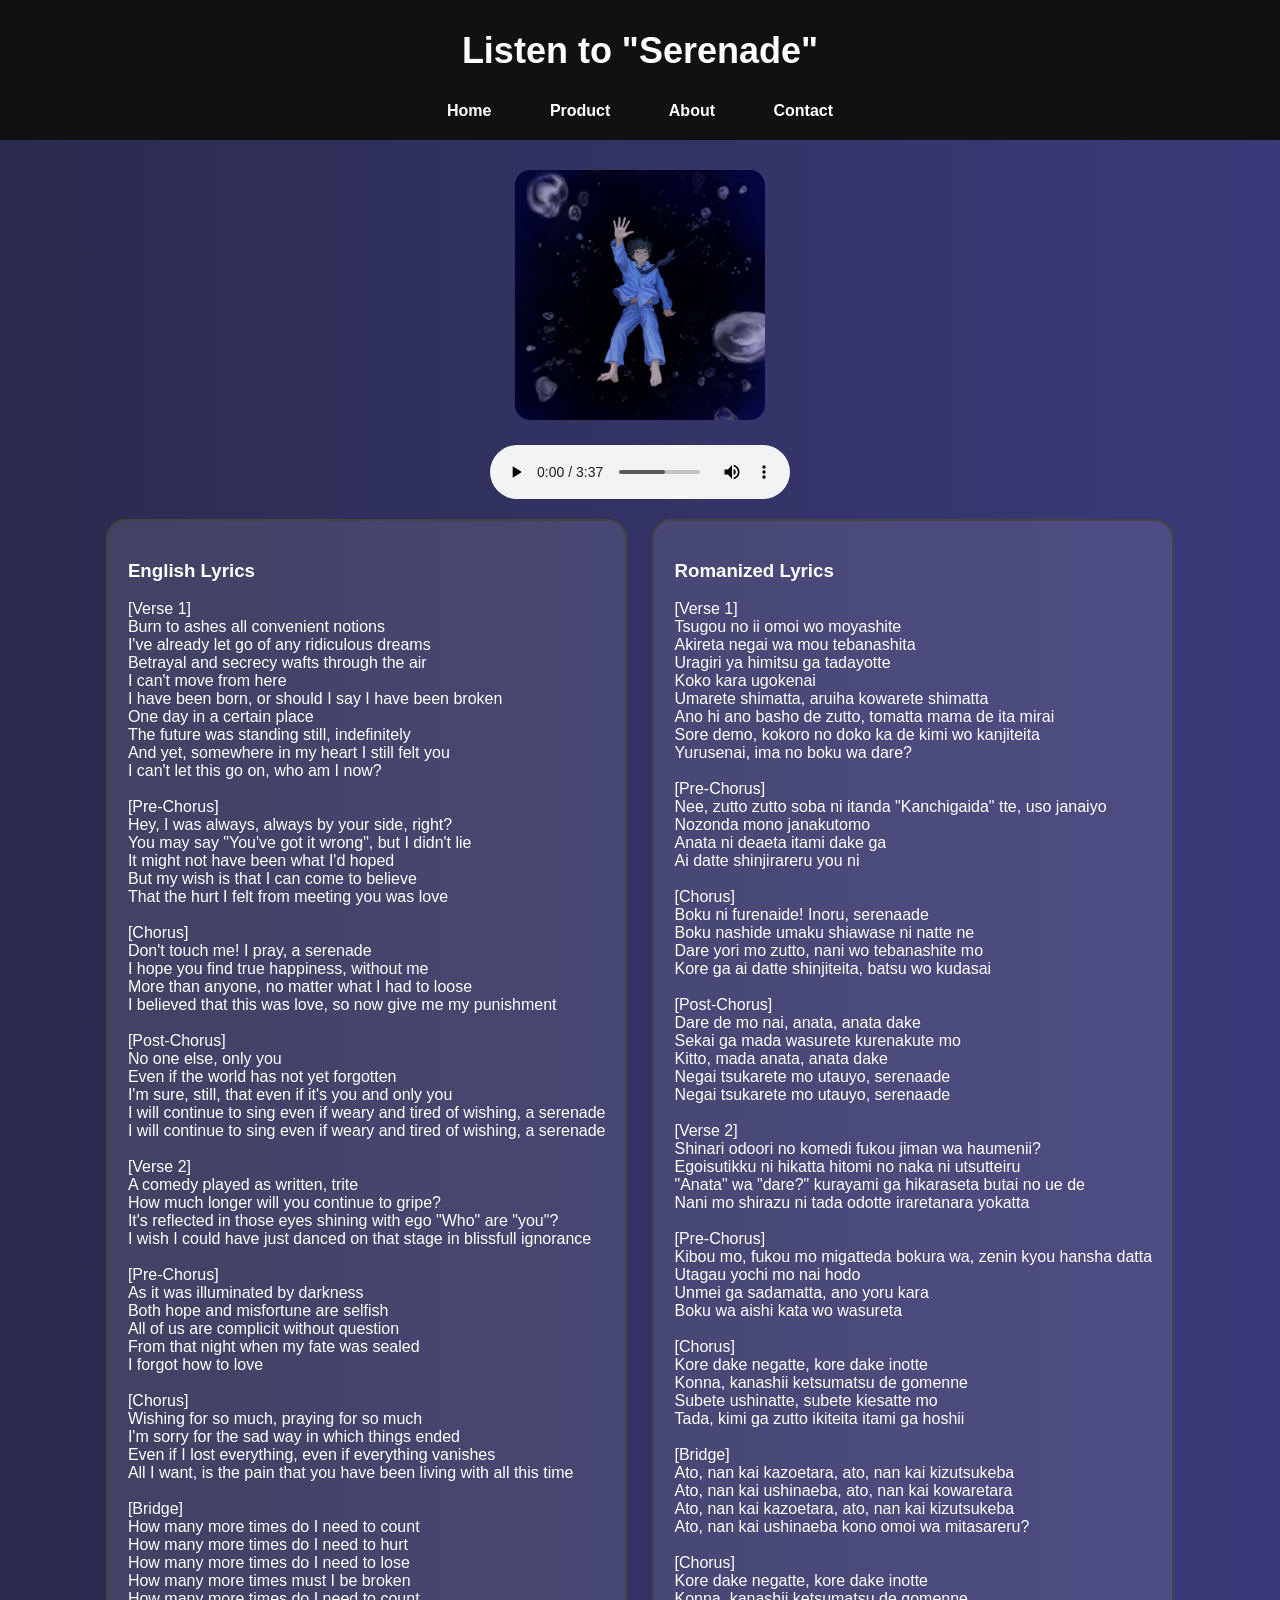
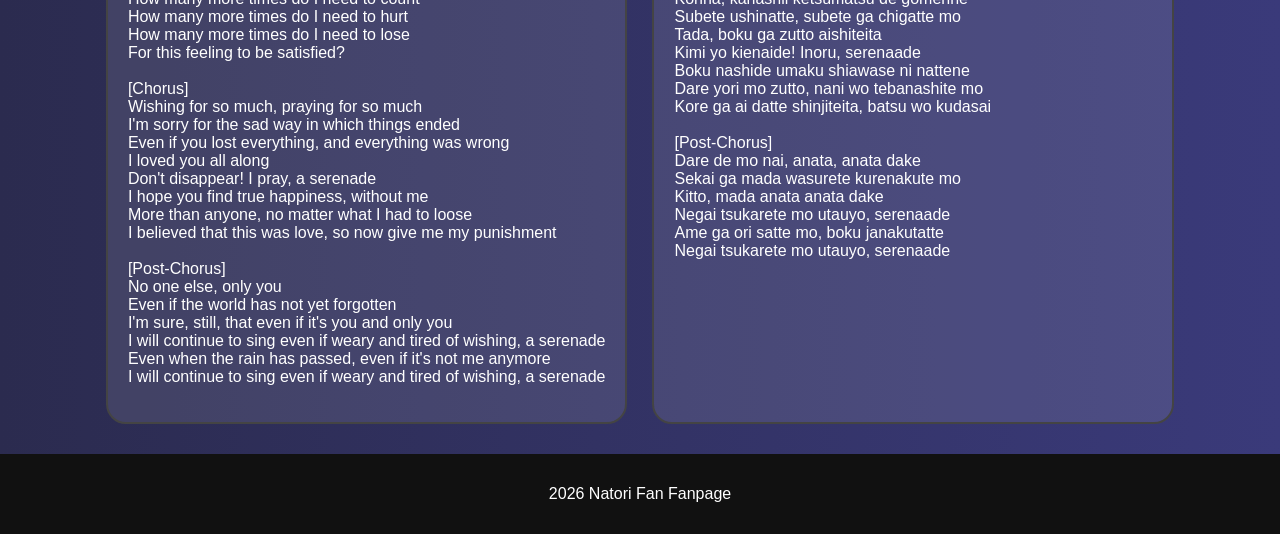
<file: Serenade.html>
<!DOCTYPE html>
<html lang="en">
<head>
    <title>Theater - Natori Fan Page</title>
    <link rel="stylesheet" href="lyrics1.css">
</head>
<body>

<header>
    <h1>Listen to "Serenade"</h1>
    <nav>
        <a href="index.html">Home</a>
        <a href="product.html">Product</a>
        <a href="about.html">About</a>
        <a href="contact.html">Contact</a>
    </nav>
</header>



<main>
    <img src="Serenade_img.png">
    <audio controls>
    <source src="natori - Serenade.mp3" type="audio/mpeg">
</audio>


    <div class="lyrics">
   
        <div class="lyrics-box">
          <h3>English Lyrics</h3>
            <p>
[Verse 1]<br>
Burn to ashes all convenient notions<br>
I've already let go of any ridiculous dreams<br>
Betrayal and secrecy wafts through the air<br>
I can't move from here<br>
I have been born, or should I say I have been broken<br>
One day in a certain place<br>
The future was standing still, indefinitely<br>
And yet, somewhere in my heart I still felt you<br>
I can't let this go on, who am I now?<br>
<br>
[Pre-Chorus]<br>
Hey, I was always, always by your side, right?<br>
You may say "You've got it wrong", but I didn't lie<br>
It might not have been what I'd hoped<br>
But my wish is that I can come to believe<br>
That the hurt I fеlt from meeting you was love<br>
<br>
[Chorus]<br>
Don't touch me! I pray, a serеnade<br>
I hope you find true happiness, without me<br>
More than anyone, no matter what I had to loose<br>
I believed that this was love, so now give me my punishment<br>
<br>
[Post-Chorus]<br>
No one else, only you<br>
Even if the world has not yet forgotten<br>
I'm sure, still, that even if it's you and only you<br>
I will continue to sing even if weary and tired of wishing, a serenade<br>
I will continue to sing even if weary and tired of wishing, a serenade<br>
<br>
[Verse 2]<br>
A comedy played as written, trite<br>
How much longer will you continue to gripe?<br>
It's reflected in those eyes shining with ego "Who" are "you"?<br>
I wish I could have just danced on that stage in blissfull ignorance<br>
<br>
[Pre-Chorus]<br>
As it was illuminated by darkness<br>
Both hope and misfortune are selfish<br>
All of us are complicit without question<br>
From that night when my fate was sealed<br>
I forgot how to love<br>
<br>
[Chorus]<br>
Wishing for so much, praying for so much<br>
I'm sorry for the sad way in which things ended<br>
Even if I lost everything, even if everything vanishes<br>
All I want, is the pain that you have been living with all this time<br>
<br>
[Bridge]<br>
How many more times do I need to count<br>
How many more times do I need to hurt<br>
How many more times do I need to lose<br>
How many more times must I be broken<br>
How many more times do I need to count<br>
How many more times do I need to hurt<br>
How many more times do I need to lose<br>
For this feeling to be satisfied?<br>
<br>
[Chorus]<br>
Wishing for so much, praying for so much<br>
I'm sorry for the sad way in which things ended<br>
Even if you lost everything, and everything was wrong<br>
I loved you all along<br>
Don't disappear! I pray, a serenade<br>
I hope you find true happiness, without me<br>
More than anyone, no matter what I had to loose<br>
I believed that this was love, so now give me my punishment<br>
<br>
[Post-Chorus]<br>
No one else, only you<br>
Even if the world has not yet forgotten<br>
I'm sure, still, that even if it's you and only you<br>
I will continue to sing even if weary and tired of wishing, a serenade<br>
Even when the rain has passed, even if it's not me anymore<br>
I will continue to sing even if weary and tired of wishing, a serenade
            </p>
        </div>

        <div class="lyrics-box">
            <h3>Romanized Lyrics</h3>
            <p>
[Verse 1]<br>
Tsugou no ii omoi wo moyashite<br>
Akireta negai wa mou tebanashita<br>
Uragiri ya himitsu ga tadayotte<br>
Koko kara ugokenai<br>
Umarete shimatta, aruiha kowarete shimatta<br>
Ano hi ano basho de zutto, tomatta mama de ita mirai<br>
Sore demo, kokoro no doko ka de kimi wo kanjiteita<br>
Yurusenai, ima no boku wa dare?<br>
<br>
[Pre-Chorus]<br>
Nee, zutto zutto soba ni itanda "Kanchigaida" tte, uso janaiyo<br>
Nozonda mono janakutomo<br>
Anata ni deaeta itami dake ga<br>
Ai datte shinjirareru you ni<br>
<br>
[Chorus]<br>
Boku ni furenaide! Inoru, serenaade<br>
Boku nashide umaku shiawase ni natte ne<br>
Dare yori mo zutto, nani wo tebanashite mo<br>
Kore ga ai datte shinjiteita, batsu wo kudasai<br>
<br>
[Post-Chorus]<br>
Dare de mo nai, anata, anata dake<br>
Sеkai ga mada wasurete kurenakutе mo<br>
Kitto, mada anata, anata dake<br>
Negai tsukarete mo utauyo, serenaade<br>
Negai tsukarete mo utauyo, serenaade<br>
<br>
[Verse 2]<br>
Shinari odoori no komedi fukou jiman wa haumenii?<br>
Egoisutikku ni hikatta hitomi no naka ni utsutteiru<br>
"Anata" wa "dare?" kurayami ga hikaraseta butai no ue de<br>
Nani mo shirazu ni tada odotte iraretanara yokatta<br>
<br>
[Pre-Chorus]<br>
Kibou mo, fukou mo migatteda bokura wa, zenin kyou hansha datta<br>
Utagau yochi mo nai hodo<br>
Unmei ga sadamatta, ano yoru kara<br>
Boku wa aishi kata wo wasureta<br>
<br>
[Chorus]<br>
Kore dake negatte, kore dake inotte<br>
Konna, kanashii ketsumatsu de gomenne<br>
Subete ushinatte, subete kiesatte mo<br>
Tada, kimi ga zutto ikiteita itami ga hoshii<br>
<br>
[Bridge]<br>
Ato, nan kai kazoetara, ato, nan kai kizutsukeba<br>
Ato, nan kai ushinaeba, ato, nan kai kowaretara<br>
Ato, nan kai kazoetara, ato, nan kai kizutsukeba<br>
Ato, nan kai ushinaeba kono omoi wa mitasareru?<br>
<br>
[Chorus]<br>
Kore dake negatte, kore dake inotte<br>
Konna, kanashii ketsumatsu de gomenne<br>
Subete ushinatte, subete ga chigatte mo<br>
Tada, boku ga zutto aishiteita<br>
Kimi yo kienaide! Inoru, serenaade<br>
Boku nashide umaku shiawase ni nattene<br>
Dare yori mo zutto, nani wo tebanashite mo<br>
Kore ga ai datte shinjiteita, batsu wo kudasai<br>
<br>
[Post-Chorus]<br>
Dare de mo nai, anata, anata dake<br>
Sekai ga mada wasurete kurenakute mo<br>
Kitto, mada anata anata dake<br>
Negai tsukarete mo utauyo, serenaade<br>
Ame ga ori satte mo, boku janakutatte<br>
Negai tsukarete mo utauyo, serenaade
            </p>
        </div>

    </div>
</main>

<footer>
    <p>2026 Natori Fan Fanpage</p>
</footer>

<script>
    function showLyrics(lang) {
        document.getElementById('lyrics-en').style.display = 'none';
        document.getElementById('lyrics-ja').style.display = 'none';

        if(lang === 'en') {
            document.getElementById('lyrics-en').style.display = 'block';
        } else if(lang === 'ja') {
            document.getElementById('lyrics-ja').style.display = 'block';
        }
    }
</script>

</body>
</html>
</file>
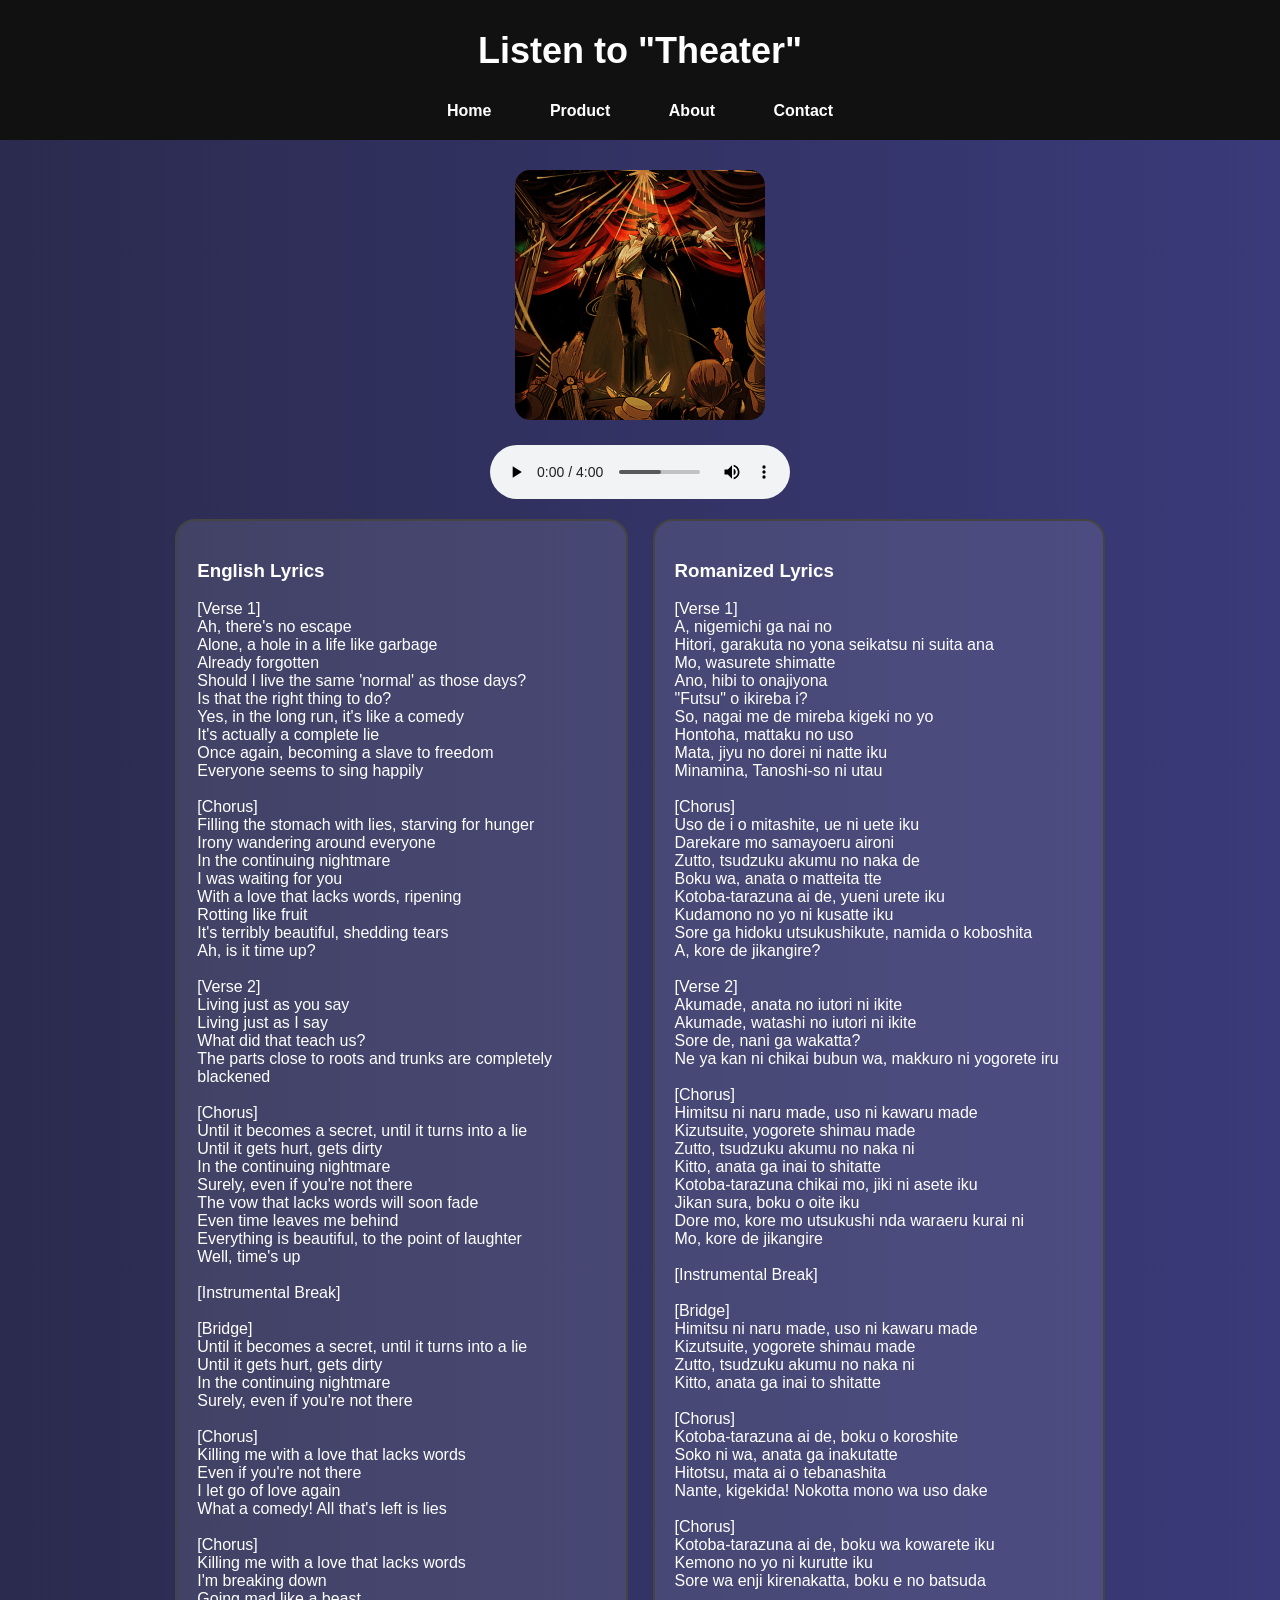
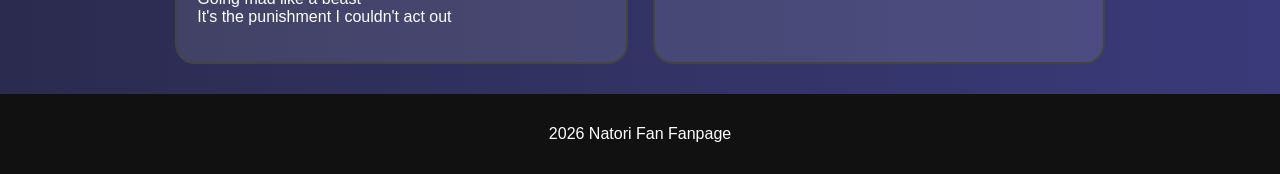
<file: Theater.html>
<!DOCTYPE html>
<html lang="en">
<head>
    <title>Theater - Natori Fan Page</title>
    <link rel="stylesheet" href="lyrics1.css">
</head>
<body>

<header>
    <h1>Listen to "Theater"</h1>
    <nav>
        <a href="index.html">Home</a>
        <a href="product.html">Product</a>
        <a href="about.html">About</a>
        <a href="contact.html">Contact</a>
    </nav>
</header>

<main>
    <img src="theater_img.png">
    <audio controls>
    <source src="natori - 劇場 - Theater.mp3" type="audio/mpeg">
</audio>


<div class="lyrics">
   
    <div class="lyrics-box">
        <h3>English Lyrics</h3>
        <p>
[Verse 1]<br>
Ah, there's no escape<br>
Alone, a hole in a life like garbage<br>
Already forgotten<br>
Should I live the same 'normal' as those days?<br>
Is that the right thing to do?<br>
Yes, in the long run, it's like a comedy<br>
It's actually a complete lie<br>
Once again, becoming a slave to freedom<br>
Everyone seems to sing happily<br>
<br>
[Chorus]<br>
Filling the stomach with lies, starving for hunger<br>
Irony wandering around everyone<br>
In the continuing nightmare<br>
I was waiting for you<br>
With a love that lacks words, ripening<br>
Rotting like fruit<br>
It's terribly beautiful, shedding tears<br>
Ah, is it time up?<br>
<br>
[Verse 2]<br>
Living just as you say<br>
Living just as I say<br>
What did that teach us?<br>
The parts close to roots and trunks are completely blackened<br>
<br>
[Chorus]<br>
Until it becomes a secret, until it turns into a lie<br>
Until it gets hurt, gets dirty<br>
In the continuing nightmare<br>
Surely, even if you're not there<br>
The vow that lacks words will soon fade<br>
Even time leaves me behind<br>
Everything is beautiful, to the point of laughter<br>
Well, time's up<br>
<br>
[Instrumental Break]<br>
<br>
[Bridge]<br>
Until it becomes a secret, until it turns into a lie<br>
Until it gets hurt, gets dirty<br>
In the continuing nightmare<br>
Surely, even if you're not there<br>
<br>
[Chorus]<br>
Killing me with a love that lacks words<br>
Even if you're not there<br>
I let go of love again<br>
What a comedy! All that's left is lies<br>
<br>
[Chorus]<br>
Killing me with a love that lacks words<br>
I'm breaking down<br>
Going mad like a beast<br>
It's the punishment I couldn't act out
        </p>
    </div>

    <div class="lyrics-box">
        <h3>Romanized Lyrics</h3>
        <p>
[Verse 1]<br>
A, nigemichi ga nai no<br>
Hitori, garakuta no yona seikatsu ni suita ana<br>
Mo, wasurete shimatte<br>
Ano, hibi to onajiyona<br>
"Futsu" o ikireba i?<br>
So, nagai me de mireba kigeki no yo<br>
Hontoha, mattaku no uso<br>
Mata, jiyu no dorei ni natte iku<br>
Minamina, Tanoshi-so ni utau<br>
<br>
[Chorus]<br>
Uso de i o mitashite, ue ni uete iku<br>
Darekare mo samayoeru aironi<br>
Zutto, tsudzuku akumu no naka de<br>
Boku wa, anata o matteita tte<br>
Kotoba-tarazuna ai de, yueni urete iku<br>
Kudamono no yo ni kusatte iku<br>
Sore ga hidoku utsukushikute, namida o koboshita<br>
A, kore de jikangire?<br>
<br>
[Verse 2]<br>
Akumade, anata no iutori ni ikite<br>
Akumade, watashi no iutori ni ikite<br>
Sore de, nani ga wakatta?<br>
Ne ya kan ni chikai bubun wa, makkuro ni yogorete iru<br>
<br>
[Chorus]<br>
Himitsu ni naru made, uso ni kawaru made<br>
Kizutsuite, yogorete shimau made<br>
Zutto, tsudzuku akumu no naka ni<br>
Kitto, anata ga inai to shitatte<br>
Kotoba-tarazuna chikai mo, jiki ni asete iku<br>
Jikan sura, boku o oite iku<br>
Dore mo, kore mo utsukushi nda waraeru kurai ni<br>
Mo, kore de jikangire<br>
<br>
[Instrumental Break]<br>
<br>
[Bridge]<br>
Himitsu ni naru made, uso ni kawaru made<br>
Kizutsuite, yogorete shimau made<br>
Zutto, tsudzuku akumu no naka ni<br>
Kitto, anata ga inai to shitatte<br>
<br>
[Chorus]<br>
Kotoba-tarazuna ai de, boku o koroshite<br>
Soko ni wa, anata ga inakutatte<br>
Hitotsu, mata ai o tebanashita<br>
Nante, kigekida! Nokotta mono wa uso dake<br>
<br>
[Chorus]<br>
Kotoba-tarazuna ai de, boku wa kowarete iku<br>
Kemono no yo ni kurutte iku<br>
Sore wa enji kirenakatta, boku e no batsuda
        </p>
    </div>

</div>

</main>

<footer>
    <p>2026 Natori Fan Fanpage</p>
</footer>


</body>
</html>
</file>
<file: index.css>
body {
    margin: 0;
    font-family: Arial, sans-serif;
    background: linear-gradient(to right, #2b2b4f, #3a3a7a);
    color: white;
    text-align: center;
}

header {
    background-color: #111;
    padding: 20px;
}

header h1 {
    margin: 5px;
    margin-top: 10px;
    margin-bottom: 30px;
    font-size: 36px;
}

nav a {
    margin: 0 15px;
    font-weight: bold;
    padding: 8px 12px;
    border-radius: 5px;
    transition: 0.3s;
    color: white;
    text-decoration: none;
}

nav a.home {
    background-color: #ff4c8b;
} 


nav a:hover {
    background-color: #ff4c8b;
}

main {
    width: 70%;
    margin: 30px auto;
    text-align: center;
 
}

main img {
    width: 350px;
    height: 350px;
    border-radius: 20px;
}

footer {
    background-color: #111;
    padding: 15px;
}
</file>
<file: about.css>
body {
    margin: 0;
    font-family: Arial, sans-serif;
    background: linear-gradient(to right, #2b2b4f, #3a3a7a);
    color: white;
    text-align: center;
}

header {
    background-color: #111;
    padding: 20px;
}

header h1 {
    margin: 5px;
    margin-top: 10px;
    margin-bottom: 30px;
    font-size: 36px;
}

nav a {
    margin: 0 15px;
    font-weight: bold;
    padding: 8px 12px;
    border-radius: 5px;
    transition: 0.3s;
    color: white;
    text-decoration: none;
}

nav a.about {
    background-color: #ff4c8b;
}

nav a:hover {
    background-color: #ff4c8b;
}

main {
    width: 70%;
    margin: 30px auto;
    text-align: justify;
}

footer {
    background-color: #111;
    padding: 15px;
}
</file>
<file: lyrics1.css>
body {
    margin: 0;
    font-family: Arial, sans-serif;
    background: linear-gradient(to right, #2b2b4f, #3a3a7a);
    color: white;
    text-align: center;
}

header {
    background-color: #111;
    padding: 20px;
}

header h1 {
    margin: 5px;
    margin-top: 10px;
    margin-bottom: 30px;
    font-size: 36px;
}

nav a {
    margin: 0 15px;
    font-weight: bold;
    padding: 8px 12px;
    border-radius: 5px;
    transition: 0.3s;
    color: white;
    text-decoration: none;
}

nav a:hover {
    background-color: #ff4c8b;
}

main {
    display: flex;
    margin: 30px auto;
    text-align: center;
    align-items: center;
    flex-direction: column;
}

main img {
    margin-bottom: 25px;
    border-radius: 15px;
    display: block;
    width: 250px;
    height: 250px;
}

.lyrics {
    display: flex;
    gap: 25px;
    margin-top: 20px;
}

.lyrics-box {
    width: 50%;
    border: 2px solid #444;
    padding: 20px;
    background-color: rgba(255, 255, 255, 0.1);
    color: white;
    border-radius: 20px;
    text-align: left;
}



footer {
    background-color: #111;
    padding: 15px;
}
</file>
<file: contact.css>
body {
    margin: 0;
    font-family: Arial, sans-serif;
    background: linear-gradient(to right, #2b2b4f, #3a3a7a);
    color: white;
    text-align: center;
}

header {
    background-color: #111;
    padding: 20px;
}

header h1 {
    margin: 5px;
    margin-top: 10px;
    margin-bottom: 30px;
    font-size: 36px;
}

nav a {
    margin: 0 15px;
    font-weight: bold;
    padding: 8px 12px;
    border-radius: 5px;
    transition: 0.3s;
    color: white;
    text-decoration: none;
}

nav a.contact {
    background-color: #ff4c8b;
}

nav a:hover {
    background-color: #ff4c8b;
}

main {
    width: 70%;
    margin: 30px auto;
    text-align: left;

}


.link {
    display: flex;
    align-items: center;
    gap: 12px;
    margin: 15px 0;
}

.facebook{
    font-size: 20px;
    color: rgb(255, 255, 255);
    font-weight: bold;
}
.facebook:hover {
    color: blue;
}

.link img {
    width: 60px;
    height: 60px;
    border-radius: 12px;
    transition: transform 0.3s ease-in-out;
}
.link img:hover {
    transform: scale(1.1);
}

.link .click {
    font-size: 20px;
    text-decoration: none;
    color: white;
    font-weight: bold;
    transition: color 0.3s ease, letter-spacing 0.3s ease;
}
.link .click:hover {
    color: #ff4c8b;
    letter-spacing: 1px;
}

footer {
    background-color: #111;
    padding: 15px;
}
</file>
<file: songs.css>
body {
    margin: 0;
    font-family: Arial, sans-serif;
    background: linear-gradient(to right, #2b2b4f, #3a3a7a);
    color: white;
    text-align: center;
}

header {
    background-color: #111;
    padding: 20px;
}

header h1 {
    margin: 5px;
    margin-top: 10px;
    margin-bottom: 30px;
    font-size: 36px;
}

nav a {
    margin: 0 15px;
    font-weight: bold;
    padding: 8px 12px;
    border-radius: 5px;
    transition: 0.3s;
    color: white;
    text-decoration: none;
}

nav a.product {
    background-color: #ff4c8b;
}
nav a:hover {
    background-color: #ff4c8b;
}

main {
    width: 60%;
    margin: 30px auto;
    text-align: left;
}

.song {
    background-color: #2b2b6b;
    margin: 20px 0;
    padding: 20px;
    border-radius: 15px;
    transition: 0.3s;
    
}

.song:hover {
    background-color: #44447a;
    transform: scale(1.03);
}

.button {
    padding: 8px 15px;
    border: none;
    border-radius: 5px;
    background-color: #ff4c8b;
    color: white;
    cursor: pointer;
    text-decoration: none;
}

button:hover {
    background-color: #ff77a8;
}

footer {
    background-color: #111;
    padding: 15px;
}
</file>
